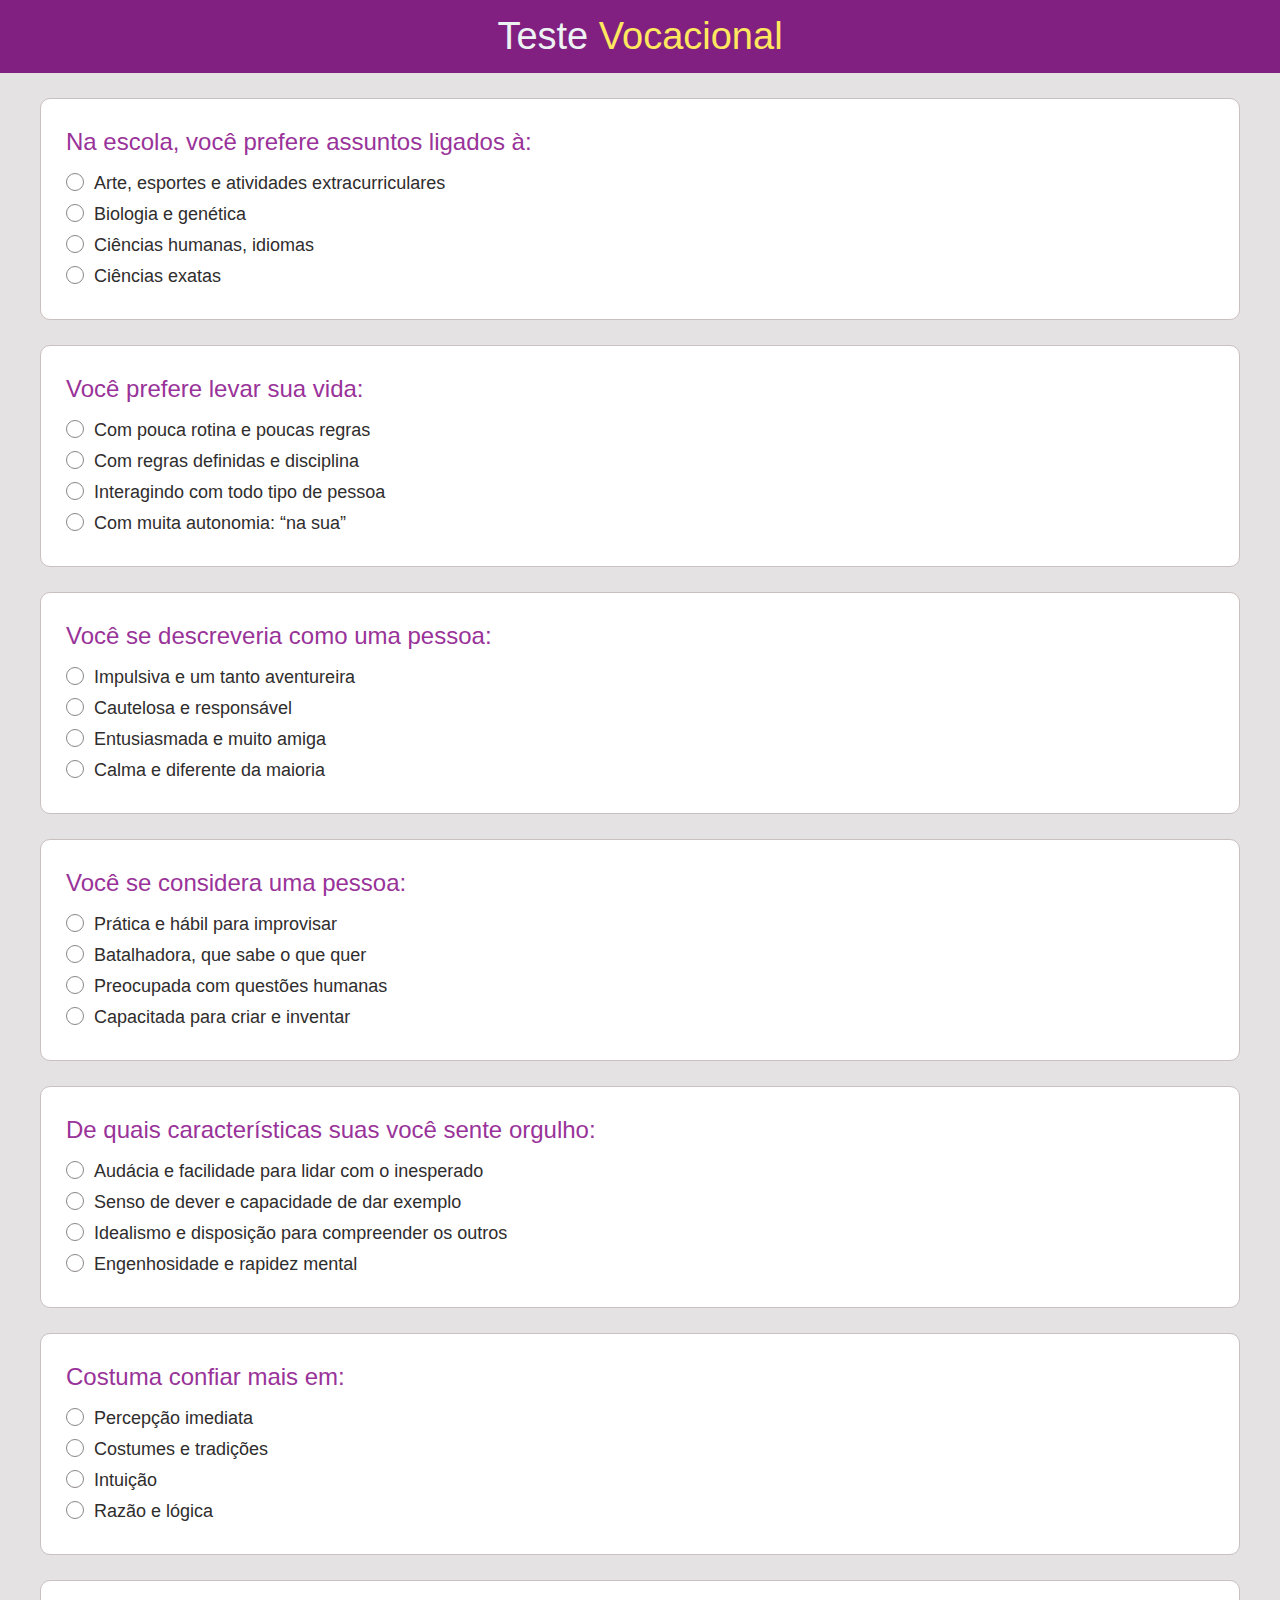
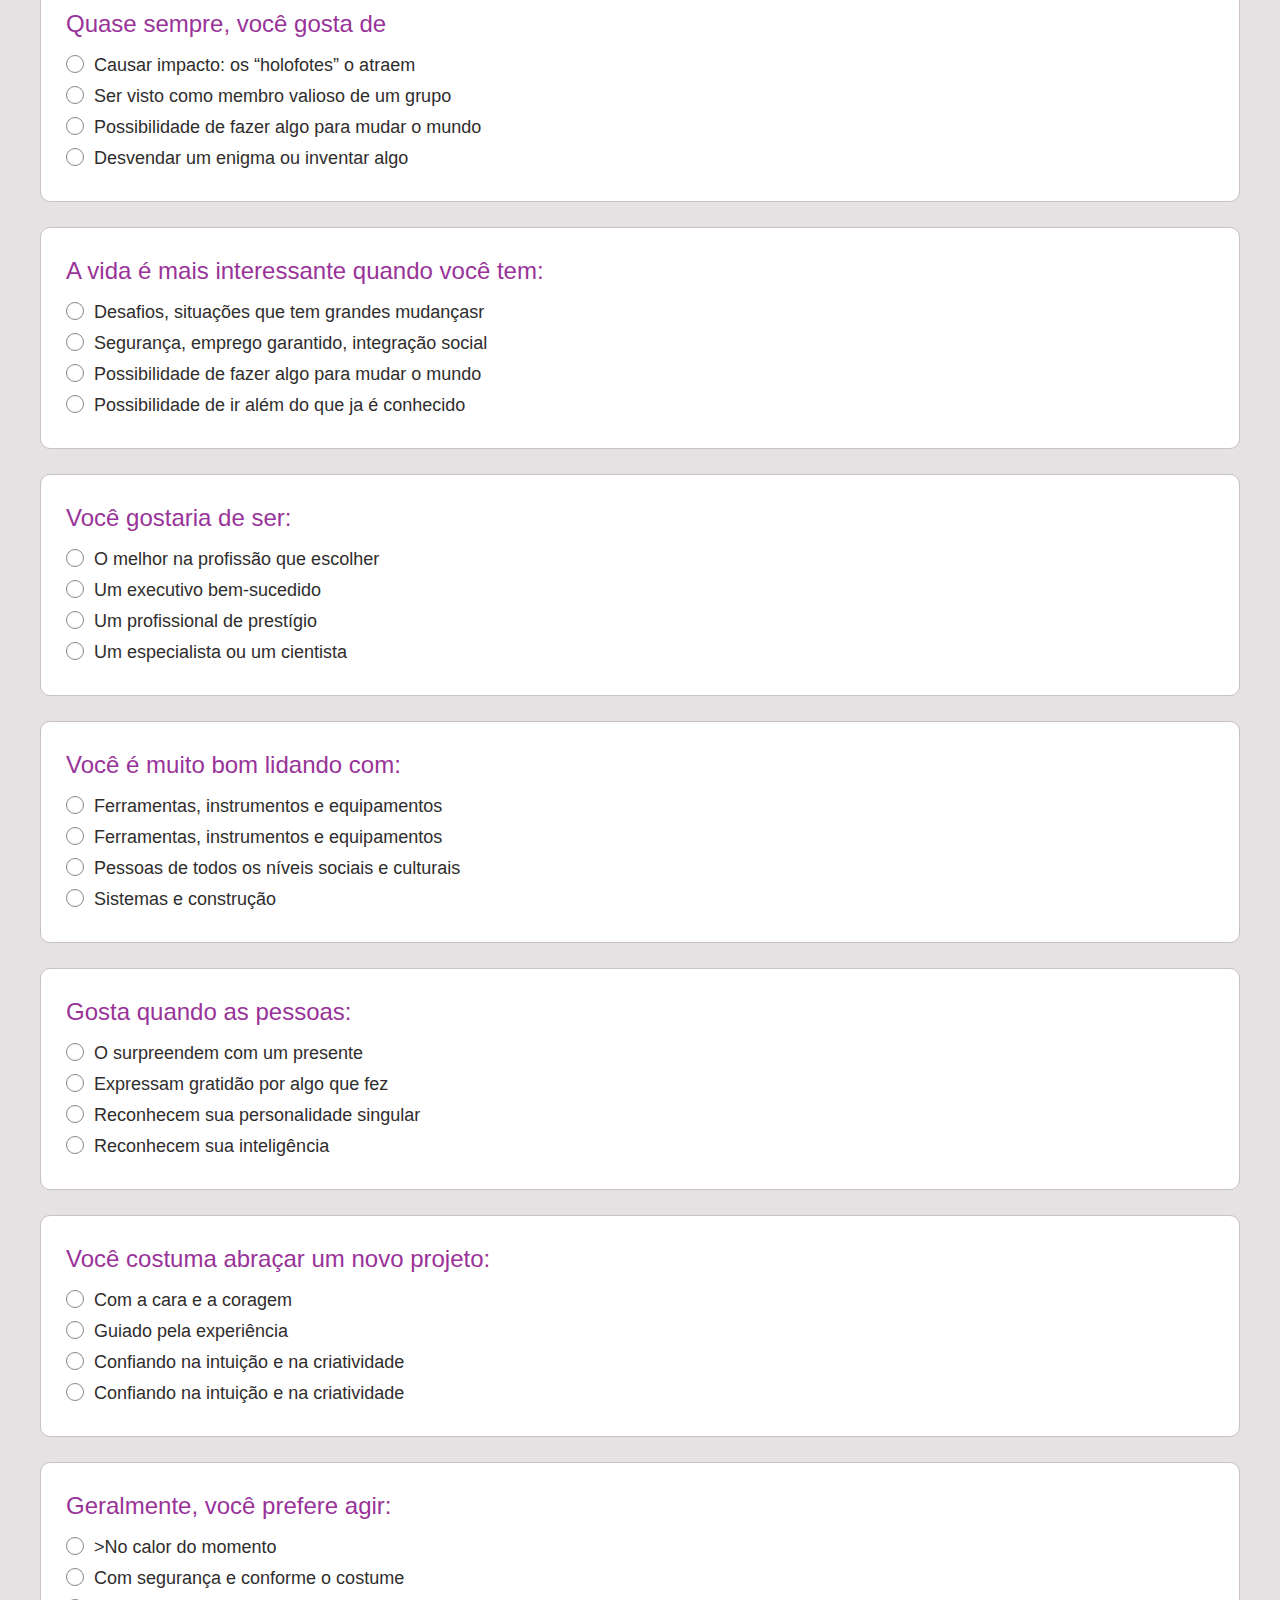
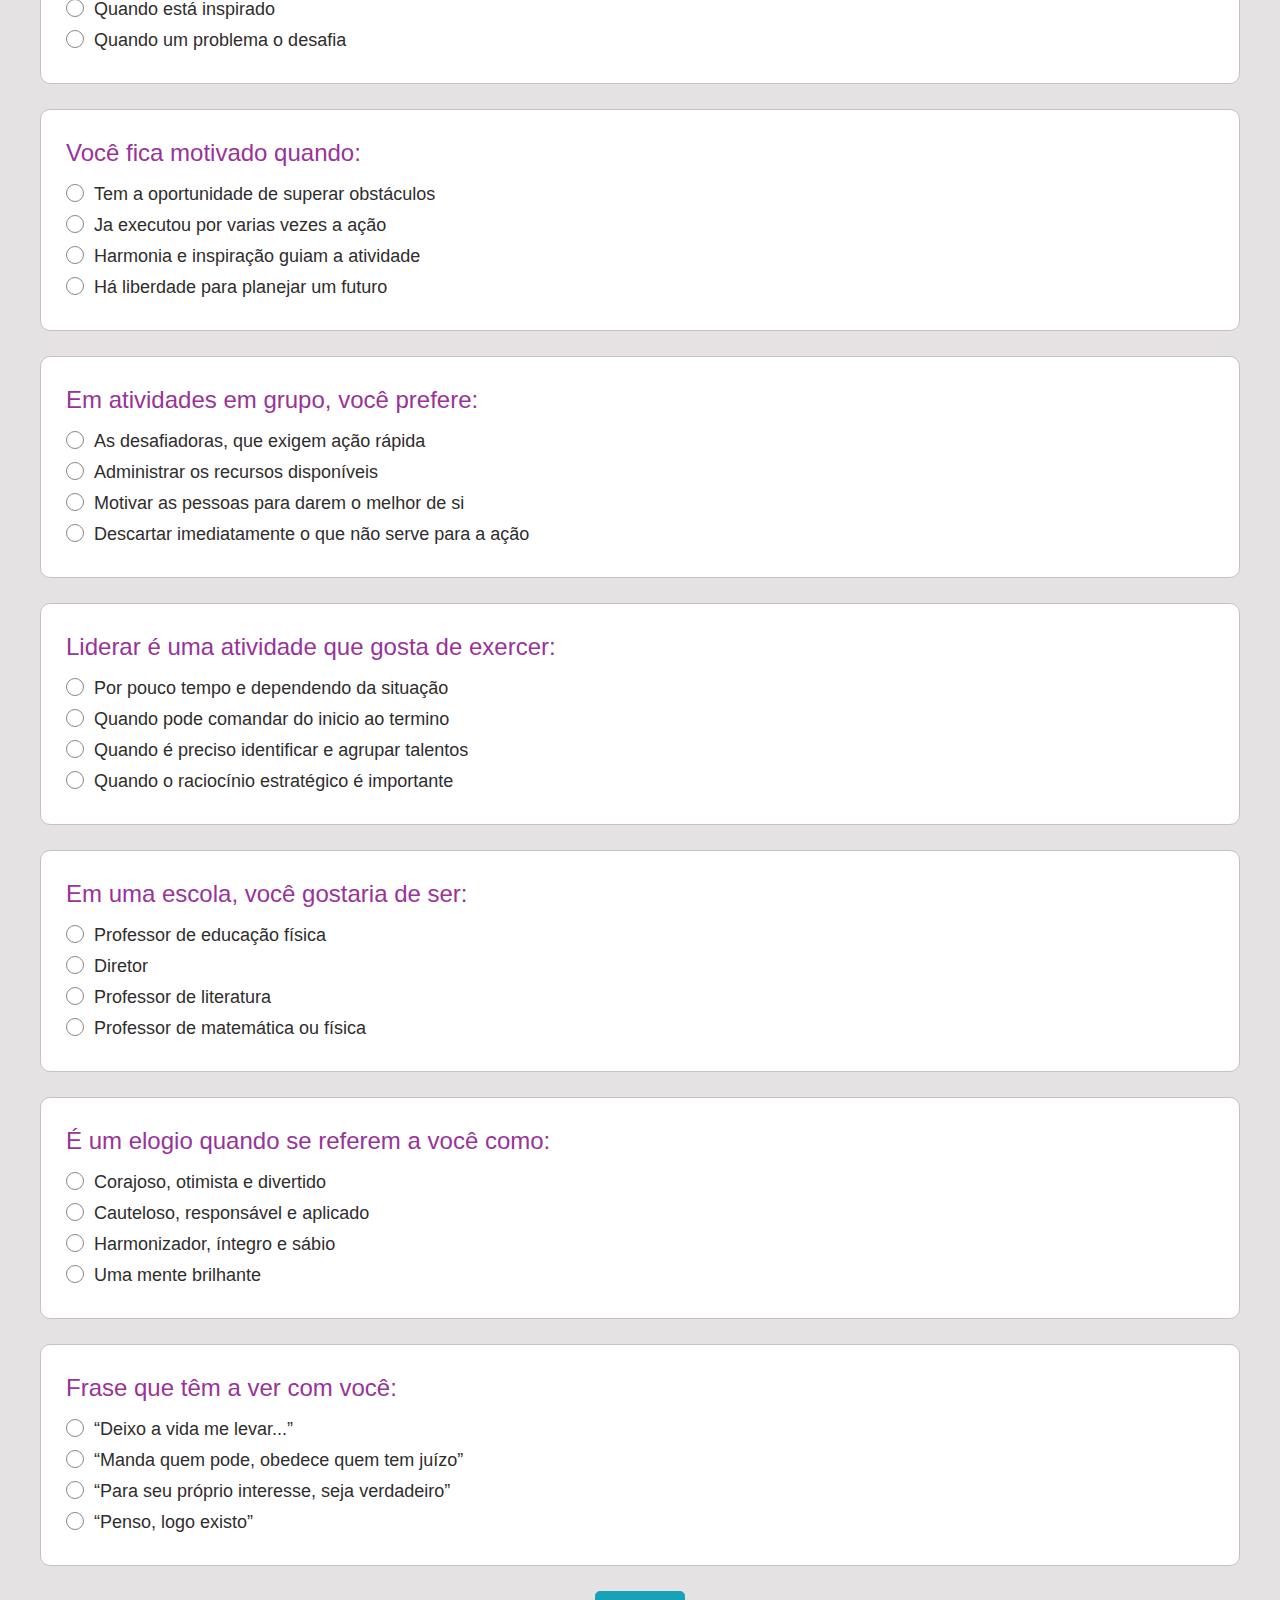
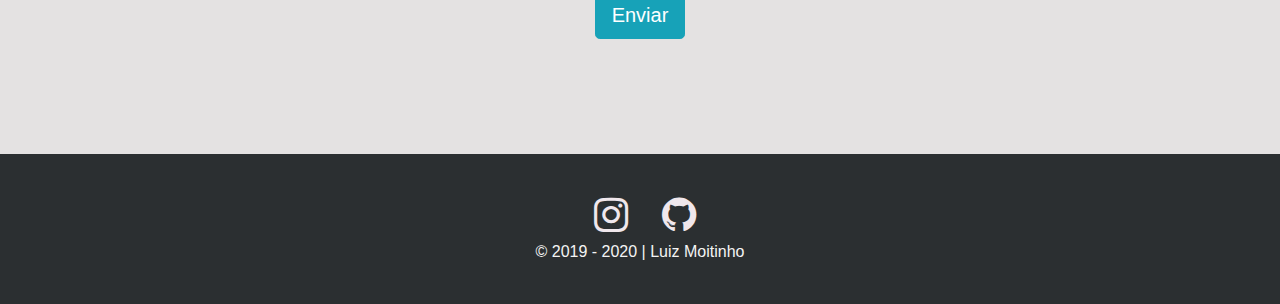
<file: index.html>
<!DOCTYPE html>

<html>

<head>
    <meta charset="utf-8">
    <title>Teste Vocacional</title>
    <meta name="viewport" content="width=device-width, initial-scale=1.0">

    <link rel="stylesheet" type="text/css" href="assets/css/estilo.css">
    <link rel="stylesheet" type="text/css" href="assets/bootstrap/css/bootstrap.min.css">
    <!-- Font Awesome -->
    <link rel="stylesheet" href="https://cdnjs.cloudflare.com/ajax/libs/font-awesome/4.7.0/css/font-awesome.min.css">
</head>

<body class="clear cor-fundo" id="corpo">
    <header id="barra-navegacao" class="navbar navbar-expand-lg">
        <span id="titulo">Teste <span class="cor-amarelo">Vocacional</span> </span>

    </header>
    <main class="container-fluid">
        <div class="row">
            <div class="col-md-12">
                <form action="processaRespostas.php" name="respostas" method="POST">
                    <div class="questao">
                        <span class="titulo-pergunta">Na escola, você prefere assuntos ligados à:</span>
                        <div>
                            <input type="radio" name="questao1" value="a" id="q1a">
                            <label for="q1a">Arte, esportes e atividades extracurriculares </label>
                        </div>
                        <div>
                            <input type="radio" name="questao1" value="b" id="q1b">
                            <label for="q1b">Biologia e genética </label>
                        </div>
                        <div>
                            <input type="radio" name="questao1" value="c" id="q1c">
                            <label for="q1c">Ciências humanas, idiomas </label>
                        </div>
                        <div>
                            <input type="radio" name="questao1" value="d" id="q1d">
                            <label for="q1d">Ciências exatas</label>
                        </div>

                    </div>
                    <div class="questao">
                        <span class="titulo-pergunta">Você prefere levar sua vida:</span>
                        <div>
                            <input type=radio name="questao2" value="a" id="q2a">
                            <label for="q2a">Com pouca rotina e poucas regras</label>
                        </div>
                        <div>
                            <input type=radio name="questao2" value="b" id="q2b">
                            <label for="q2b"> Com regras definidas e disciplina</label>
                        </div>
                        <div>
                            <input type="radio" name="questao2" value="c" id="q2c">
                            <label for="q2c">Interagindo com todo tipo de pessoa </label>
                        </div>
                        <div>
                            <input type="radio" name="questao2" value="d" id="q2d">
                            <label for="q2d">Com muita autonomia: “na sua”</label>
                        </div>

                    </div>
                    <div class="questao">
                        <span class="titulo-pergunta">Você se descreveria como uma pessoa:</span>
                        <div>
                            <input class="radio-button" type="radio" name="questao3" value="a" id="q3a">
                            <label for="q3a">Impulsiva e um tanto aventureira </label>
                        </div>
                        <div>
                            <input type="radio" name="questao3" value="b" id="q3b">
                            <label for="q3b">Cautelosa e responsável </label>
                        </div>
                        <div>
                            <input type="radio" name="questao3" value="c" id="q3c">
                            <label for="q3c">Entusiasmada e muito amiga </label>
                        </div>
                        <div>
                            <input type="radio" name="questao3" value="d" id="q3d">
                            <label for="q3d">Calma e diferente da maioria</label>
                        </div>

                    </div>

                    <div class="questao">
                        <span class="titulo-pergunta">Você se considera uma pessoa:</span>
                        <div>
                            <input type="radio" name="questao4" value="a" id="q4a">
                            <label for="q4a">Prática e hábil para improvisar </label>
                        </div>
                        <div>
                            <input type="radio" name="questao4" value="b" id="q4b">
                            <label for="q4b">Batalhadora, que sabe o que quer </label>
                        </div>
                        <div>
                            <input type="radio" name="questao4" value="c" id="q4c">
                            <label for="q4c"> Preocupada com questões humanas </label>
                        </div>
                        <div>
                            <input type="radio" name="questao4" value="d" id="q4d">
                            <label for="q4d">Capacitada para criar e inventar</label>
                        </div>
                    </div>

                    <div class="questao">
                        <span class="titulo-pergunta"> De quais características suas você sente orgulho:</span>
                        <div>
                            <input type="radio" name="questao5" value="a" id="q5a">
                            <label for="q5a">Audácia e facilidade para lidar com o inesperado </label>
                        </div>
                        <div>
                            <input type="radio" name="questao5" value="b" id="q5b">
                            <label for="q5b">Senso de dever e capacidade de dar exemplo </label>
                        </div>
                        <div>
                            <input type="radio" name="questao5" value="c" id="q5c">
                            <label for="q5c">Idealismo e disposição para compreender os outros </label>
                        </div>
                        <div>
                            <input type="radio" name="questao5" value="d" id="q5d">
                            <label for="q5d">Engenhosidade e rapidez mental</label>
                        </div>
                    </div>
                    <div class="questao">
                        <span class="titulo-pergunta">Costuma confiar mais em:</span>
                        <div>
                            <input type="radio" name="questao6" value="a" id="q6a">
                            <label for="q6a"> Percepção imediata </label>
                        </div>
                        <div>
                            <input type="radio" name="questao6" value="b" id="q6b">
                            <label for="q6b">Costumes e tradições </label>
                        </div>
                        <div>
                            <input type="radio" name="questao6" value="c" id="q6c">
                            <label for="q6c"> Intuição </label>
                        </div>
                        <div>
                            <input type="radio" name="questao6" value="d" id="q6d">
                            <label for="q6d">Razão e lógica</label>
                        </div>
                    </div>

                    <div class="questao">
                        <span class="titulo-pergunta">Quase sempre, você gosta de</span>
                        <div>
                            <input type="radio" name="questao7" value="a" id="q7a">
                            <label for="q7a">Causar impacto: os “holofotes” o atraem </label>
                        </div>
                        <div>
                            <input type="radio" name="questao7" value="b" id="q7b">
                            <label for="q7b">Ser visto como membro valioso de um grupo </label>
                        </div>
                        <div>
                            <input type="radio" name="questao7" value="c" id="q7c">
                            <label for="q7c">Possibilidade de fazer algo para mudar o mundo </label>
                        </div>
                        <div>
                            <input type="radio" name="questao7" value="d" id="q7d">
                            <label for="q7d">Desvendar um enigma ou inventar algo</label>
                        </div>
                    </div>
                    <div class="questao">
                        <span class="titulo-pergunta">A vida é mais interessante quando você tem:</span>
                        <div>
                            <input type="radio" name="questao8" value="a" id="q8a">
                            <label for="q8a">Desafios, situações que tem grandes mudançasr </label>
                        </div>
                        <div>
                            <input type="radio" name="questao8" value="b" id="q8b">
                            <label for="q8b">Segurança, emprego garantido, integração social </label>
                        </div>
                        <div>
                            <input type="radio" name="questao8" value="c" id="q8c">
                            <label for="q8c"> Possibilidade de fazer algo para mudar o mundo </label>
                        </div>
                        <div>
                            <input type="radio" name="questao8" value="d" id="q8d">
                            <label for="q8d">Possibilidade de ir além do que ja é conhecido</label>
                        </div>
                    </div>

                    <div class="questao">
                        <span class="titulo-pergunta">Você gostaria de ser:</span>
                        <div>
                            <input type="radio" name="questao9" value="a" id="q9a">
                            <label for="q9a">O melhor na profissão que escolher </label>
                        </div>
                        <div>
                            <input type="radio" name="questao9" value="b" id="q9b">
                            <label for="q9b">Um executivo bem-sucedido </label>
                        </div>
                        <div>
                            <input type="radio" name="questao9" value="c" id="q9c">
                            <label for="q9c">Um profissional de prestígio</label>
                        </div>
                        <div>
                            <input type="radio" name="questao9" value="d" id="q9d">
                            <label for="q9d">Um especialista ou um cientista</label>
                        </div>
                    </div>
                    <div class="questao">
                        <span class="titulo-pergunta">Você é muito bom lidando com:</span>
                        <div>
                            <input type="radio" name="questao10" value="a" id="q10a">
                            <label for="q10a">Ferramentas, instrumentos e equipamentos </label>
                        </div>
                        <div>
                            <input type="radio" name="questao10" value="b" id="q10b">
                            <label for="q10b">Ferramentas, instrumentos e equipamentos </label>
                        </div>
                        <div>
                            <input type="radio" name="questao10" value="c" id="q10c">
                            <label for="q10c">Pessoas de todos os níveis sociais e culturais</label>
                        </div>
                        <div>
                            <input type="radio" name="questao10" value="d" id="q10d">
                            <label for="q10d">Sistemas e construção</label>
                        </div>
                    </div>
                    <div class="questao">
                        <span class="titulo-pergunta">Gosta quando as pessoas:</span>
                        <div>
                            <input type="radio" name="questao12" value="a" id="q12a">
                            <label for="q12a">O surpreendem com um presente </label>
                        </div>
                        <div>
                            <input type="radio" name="questao12" value="b" id="q12b">
                            <label for="q12b">Expressam gratidão por algo que fez </label>
                        </div>
                        <div>
                            <input type="radio" name="questao12" value="c" id="q12c">
                            <label for="q12c">Reconhecem sua personalidade singular</label>
                        </div>
                        <div>
                            <input type="radio" name="questao12" value="d" id="q12d">
                            <label for="q12d">Reconhecem sua inteligência</label>
                        </div>
                    </div>
                    <div class="questao">
                        <span class="titulo-pergunta">Você costuma abraçar um novo projeto:</span>
                        <div>
                            <input type="radio" name="questao13" value="a" id="q13a">
                            <label for="q13a">Com a cara e a coragem</label>
                        </div>
                        <div>
                            <input type="radio" name="questao13" value="b" id="q13b">
                            <label for="q13b">Guiado pela experiência </label>
                        </div>
                        <div>
                            <input type="radio" name="questao13" value="c" id="q13c">
                            <label for="q13c">Confiando na intuição e na criatividade</label>
                        </div>
                        <div>
                            <input type="radio" name="questao13" value="d" id="q13d">
                            <label for="q13d">Confiando na intuição e na criatividade</label>
                        </div>
                    </div>

                    <div class="questao">
                        <span class="titulo-pergunta">Geralmente, você prefere agir:</span>
                        <div>
                            <input type="radio" name="questao14" value="a" id="q14a">
                            <label for="q14a">>No calor do momento</label>
                        </div>
                        <div>
                            <input type="radio" name="questao14" value="b" id="q14b">
                            <label for="q14b">Com segurança e conforme o costume</label>
                        </div>
                        <div>
                            <input type="radio" name="questao14" value="c" id="q14c">
                            <label for="q14c">Quando está inspirado</label>
                        </div>
                        <div>
                            <input type="radio" name="questao14" value="d" id="q14d">
                            <label for="q14d">Quando um problema o desafia</label>
                        </div>
                    </div>
                    <div class="questao">
                        <span class="titulo-pergunta">Você fica motivado quando:</span>
                        <div>
                            <input type="radio" name="questao15" value="a" id="q15a">
                            <label for="q15a">Tem a oportunidade de superar obstáculos</label>
                        </div>
                        <div>
                            <input type="radio" name="questao15" value="b" id="q15b">
                            <label for="q15b">Ja executou por varias vezes a ação</label>
                        </div>
                        <div>
                            <input type="radio" name="questao15" value="c" id="q15c">
                            <label for="q15c">Harmonia e inspiração guiam a atividade</label>
                        </div>
                        <div>
                            <input type="radio" name="questao15" value="d" id="q15d">
                            <label for="q15d">Há liberdade para planejar um futuro</label>
                        </div>
                    </div>
                    <div class="questao">
                        <span class="titulo-pergunta">Em atividades em grupo, você prefere:</span>
                        <div>
                            <input type="radio" name="questao16" value="a" id="q16a">
                            <label for="q16a">As desafiadoras, que exigem ação rápida</label>
                        </div>
                        <div>
                            <input type="radio" name="questao16" value="b" id="q16b">
                            <label for="q16b">Administrar os recursos disponíveis</label>
                        </div>
                        <div>
                            <input type="radio" name="questao16" value="c" id="q16c">
                            <label for="q16c">Motivar as pessoas para darem o melhor de si</label>
                        </div>
                        <div>
                            <input type="radio" name="questao16" value="d" id="q16d">
                            <label for="q16d"> Descartar imediatamente o que não serve para a ação</label>
                        </div>
                    </div>
                    <div class="questao">
                        <span class="titulo-pergunta">Liderar é uma atividade que gosta de exercer:</span>
                        <div>
                            <input type="radio" name="questao17" value="a" id="q17a">
                            <label for="q17a">Por pouco tempo e dependendo da situação</label>
                        </div>
                        <div>
                            <input type="radio" name="questao17" value="b" id="q17b">
                            <label for="q17b">Quando pode comandar do inicio ao termino</label>
                        </div>
                        <div>
                            <input type="radio" name="questao17" value="c" id="q17c">
                            <label for="q17c">Quando é preciso identificar e agrupar talentos</label>
                        </div>
                        <div>
                            <input type="radio" name="questao17" value="d" id="q17d">
                            <label for="q17d">Quando o raciocínio estratégico é importante</label>
                        </div>
                    </div>
                    <div class="questao">
                        <span class="titulo-pergunta">Em uma escola, você gostaria de ser:</span>
                        <div>
                            <input type="radio" name="questao18" value="a" id="q18a">
                            <label for="q18a">Professor de educação física</label>
                        </div>
                        <div>
                            <input type="radio" name="questao18" value="b" id="q18b">
                            <label for="q18b">Diretor</label>
                        </div>
                        <div>
                            <input type="radio" name="questao18" value="c" id="q18c">
                            <label for="q18c">Professor de literatura</label>
                        </div>
                        <div>
                            <input type="radio" name="questao18" value="d" id="q18d">
                            <label for="q18d">Professor de matemática ou física</label>
                        </div>
                    </div>
                    <div class="questao">
                        <span class="titulo-pergunta">É um elogio quando se referem a você como:</span>
                        <div>
                            <input type="radio" name="questao19" value="a" id="q19a">
                            <label for="q19a">Corajoso, otimista e divertido</label>
                        </div>
                        <div>
                            <input type="radio" name="questao19" value="b" id="q19b">
                            <label for="q19b">Cauteloso, responsável e aplicado</label>
                        </div>
                        <div>
                            <input type="radio" name="questao19" value="c" id="q19c">
                            <label for="q19c">Harmonizador, íntegro e sábio</label>
                        </div>
                        <div>
                            <input type="radio" name="questao19" value="d" id="q19d">
                            <label for="q19d">Uma mente brilhante</label>
                        </div>
                    </div>

                    <div class="questao">
                        <span class="titulo-pergunta">Frase que têm a ver com você:</span>
                        <div>
                            <input type="radio" name="questao21" value="a" id="q21a">
                            <label for="q21a">“Deixo a vida me levar...”</label>
                        </div>
                        <div>
                            <input type="radio" name="questao21" value="b" id="q21b">
                            <label for="q21b">“Manda quem pode, obedece quem tem juízo” </label>
                        </div>
                        <div>
                            <input type="radio" name="questao21" value="c" id="q21c">
                            <label for="q21c">“Para seu próprio interesse, seja verdadeiro”</label>
                        </div>
                        <div>
                            <input type="radio" name="questao21" value="d" id="q21d">
                            <label for="q21d">“Penso, logo existo”</label>
                        </div>
                    </div>

                </form>
                <div class="col-md-12 centro">
                    <button class="btn btn-info  btn-lg" id="btnEnviar" type="submit">Enviar</button>
                </div>
            </div>
        </div>
    </main>
    <div class="container-fluid">
        <div class="row">
            <div class="col-md-12" id="perfil-profissional">
            </div>
        </div>
    </div>

    <footer class="container-fluid">
        <div class="row">
            <div class="col-md-12" id="rodape">
                <ul class="social">
                    <li>
                        <a target="_new" href="https://www.instagram.com/luizmoitinho/">
                            <i class="fa fa-instagram "></i>
                        </a>
                    </li>
                    <li>
                        <a target="_new" href="https://github.com/luizmoitinho/">
                            <i class="fa fa-github "></i>
                        </a>
                    </li>
                </ul>
                <h6>&copy; 2019 - 2020 | Luiz Moitinho</h6>
            </div>
        </div>
    </footer>

    <script src="assets/js/jquery.min.js"></script>
    <script src="assets/js/lib.js"></script>
</body>

</html>
</file>
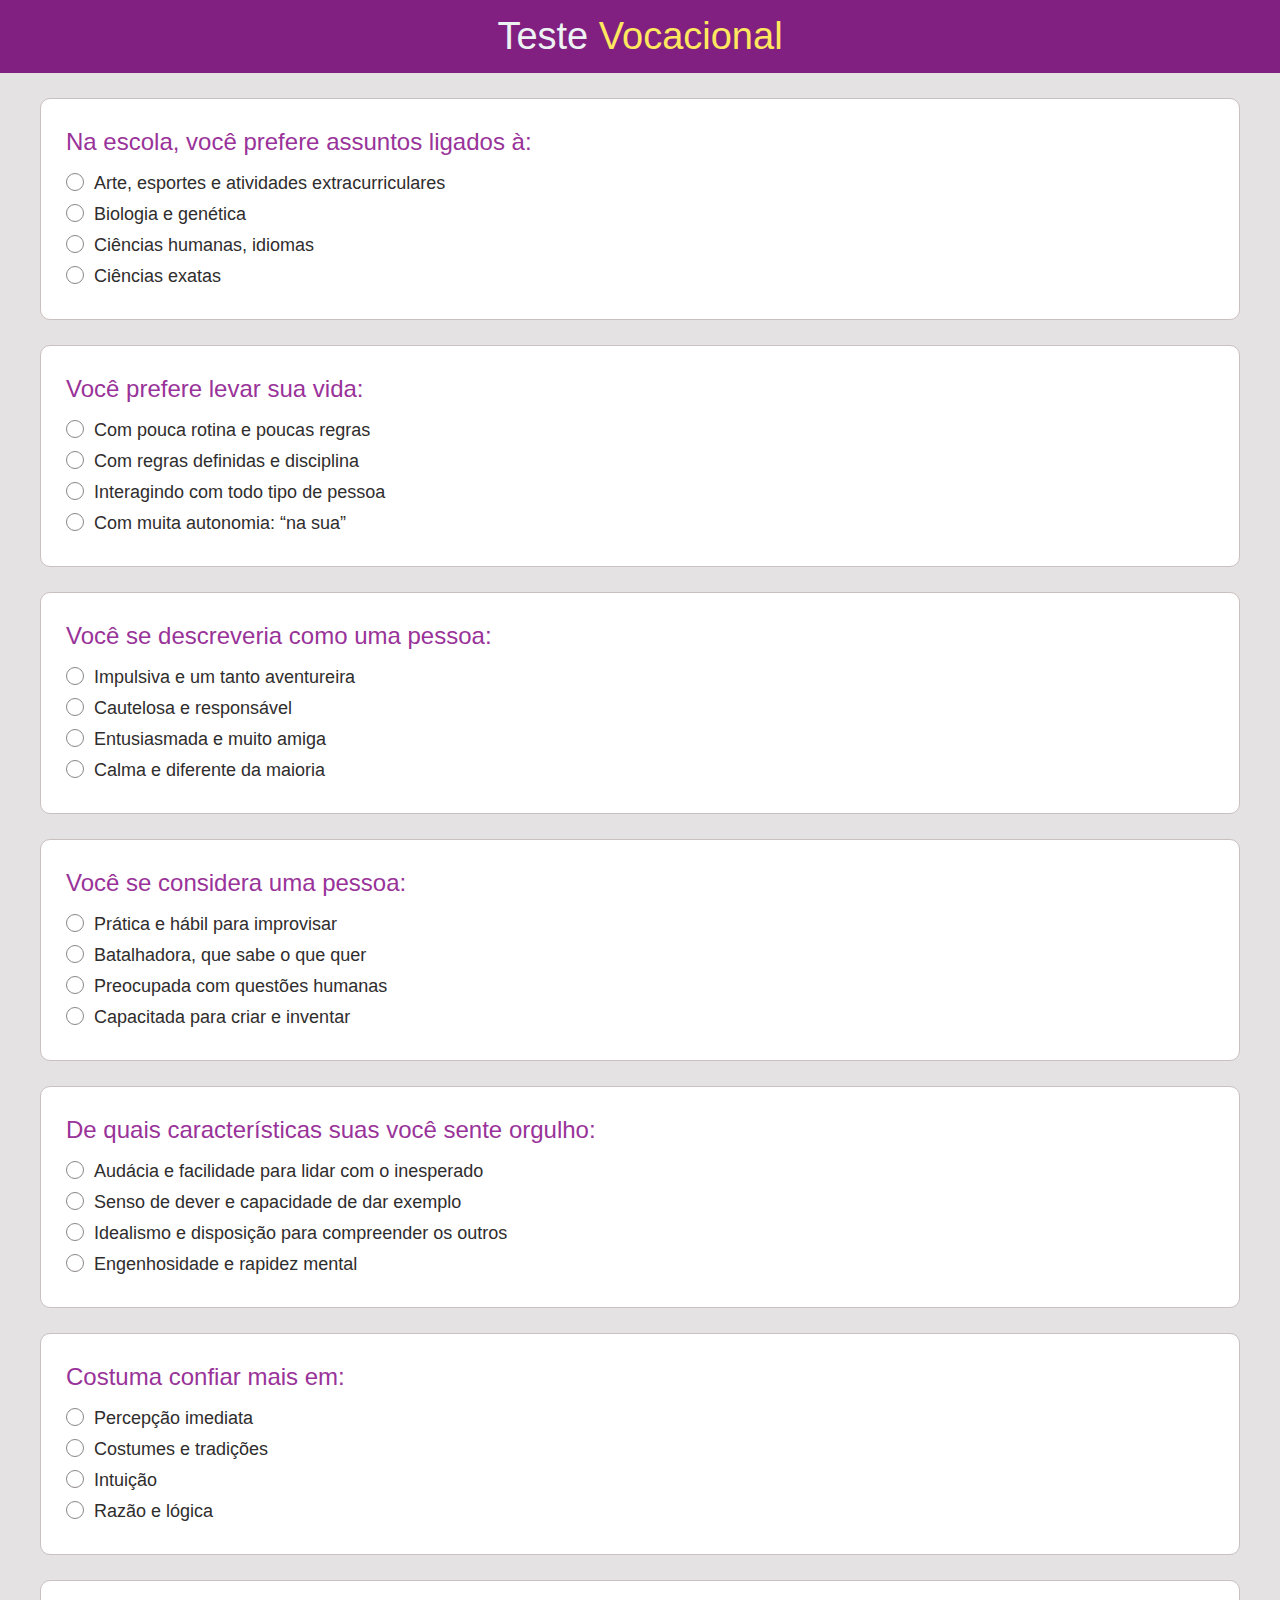
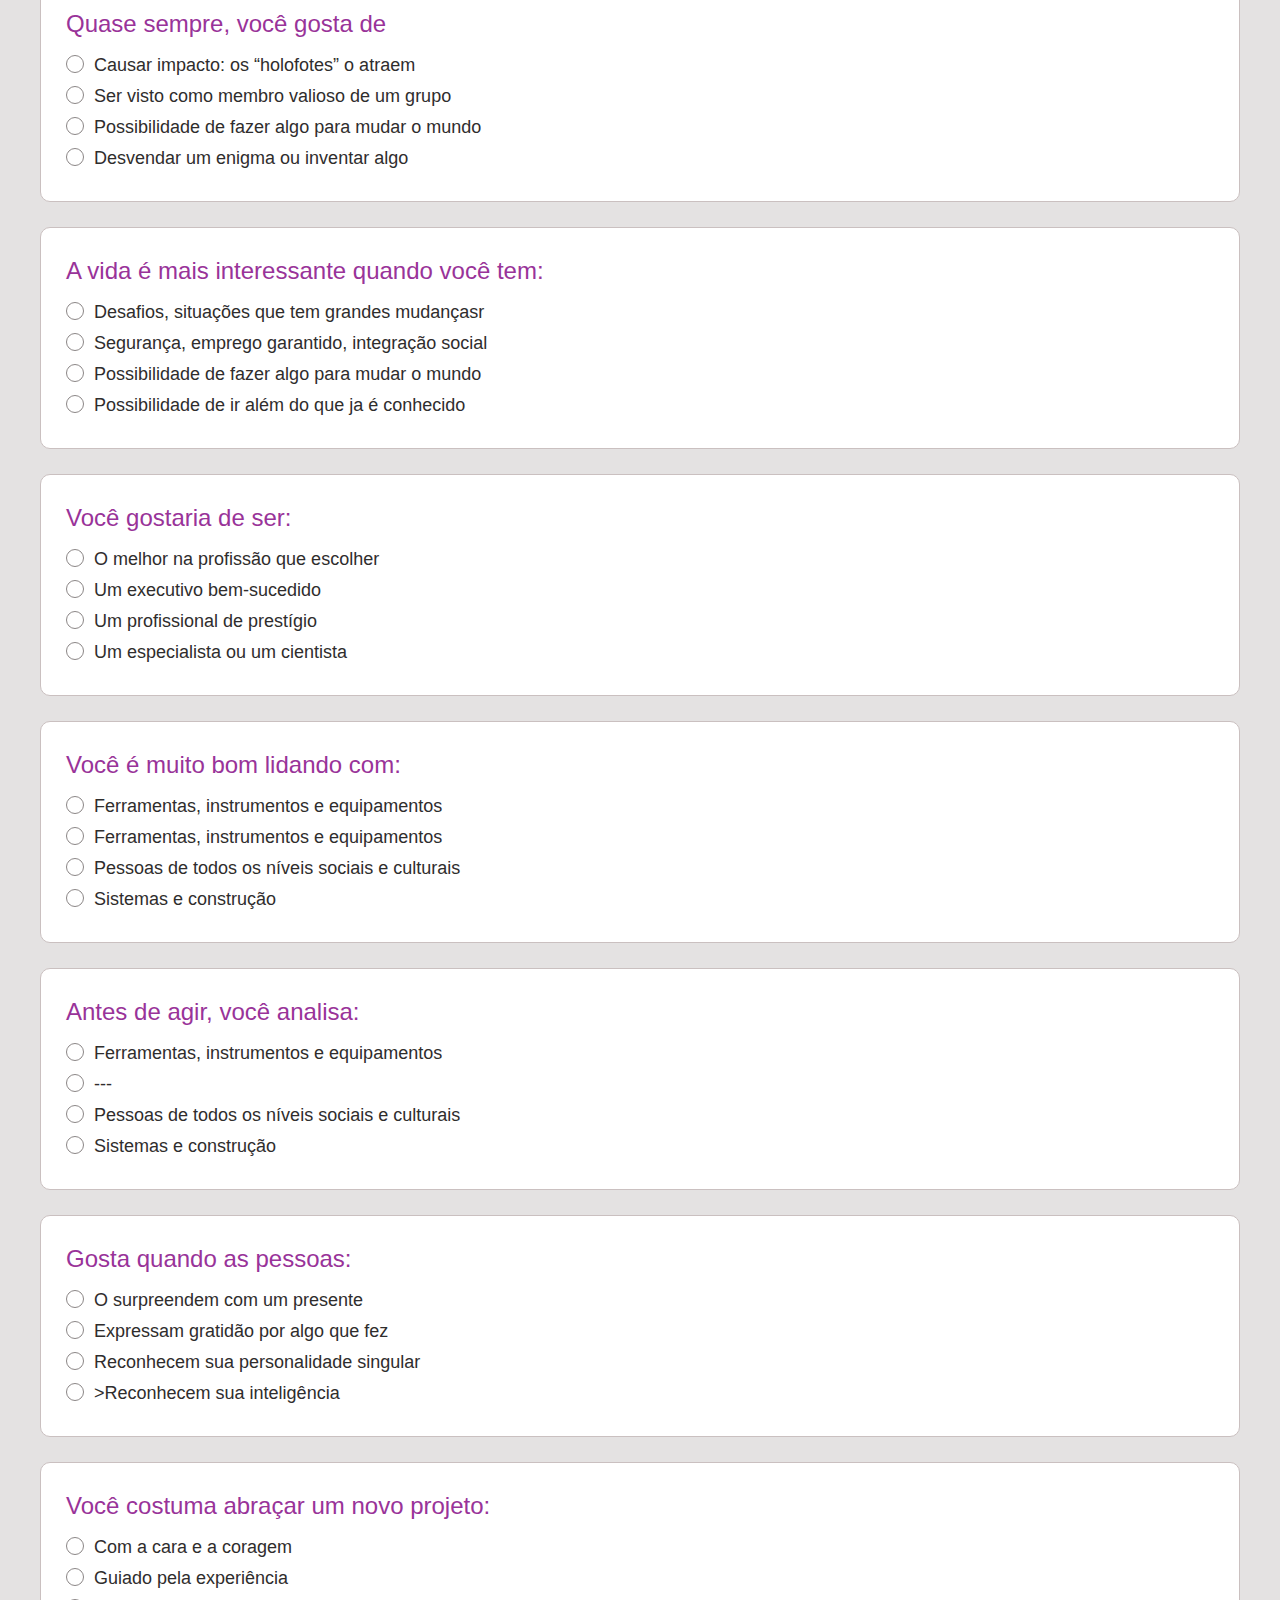
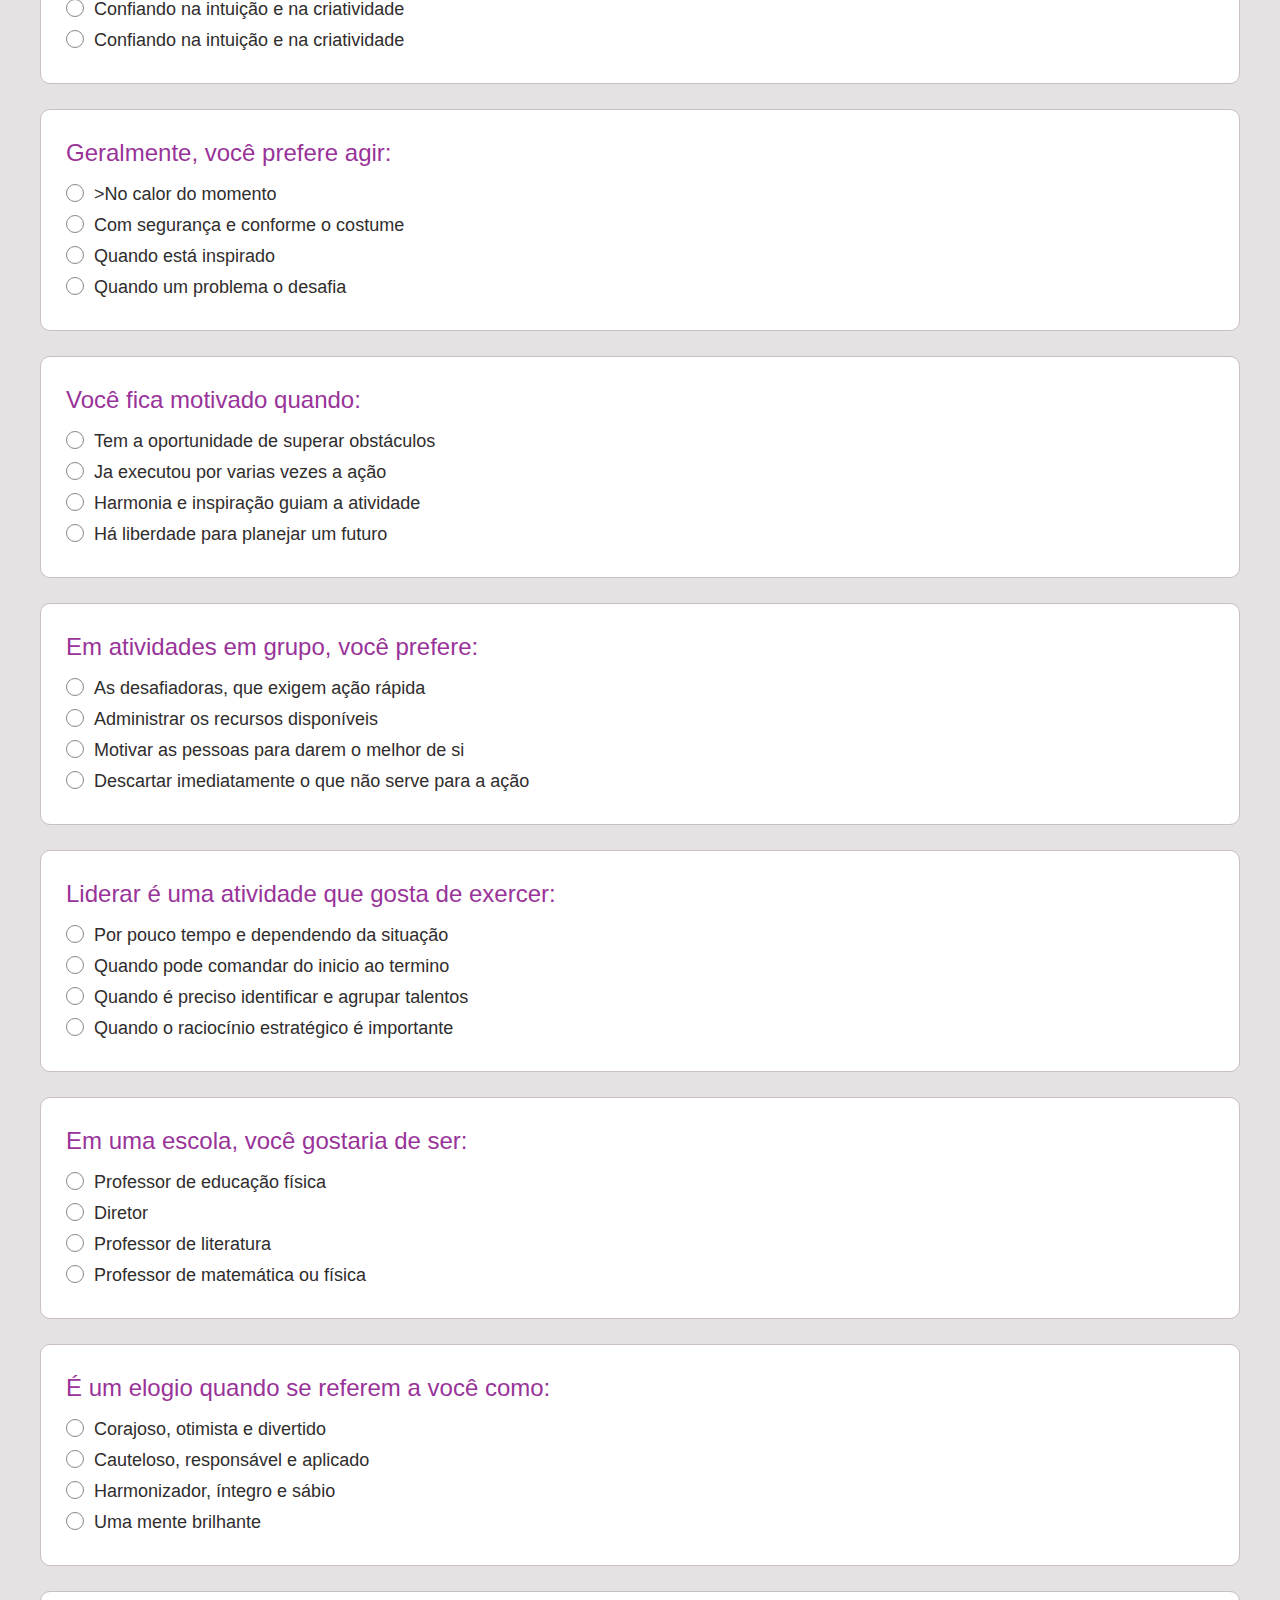
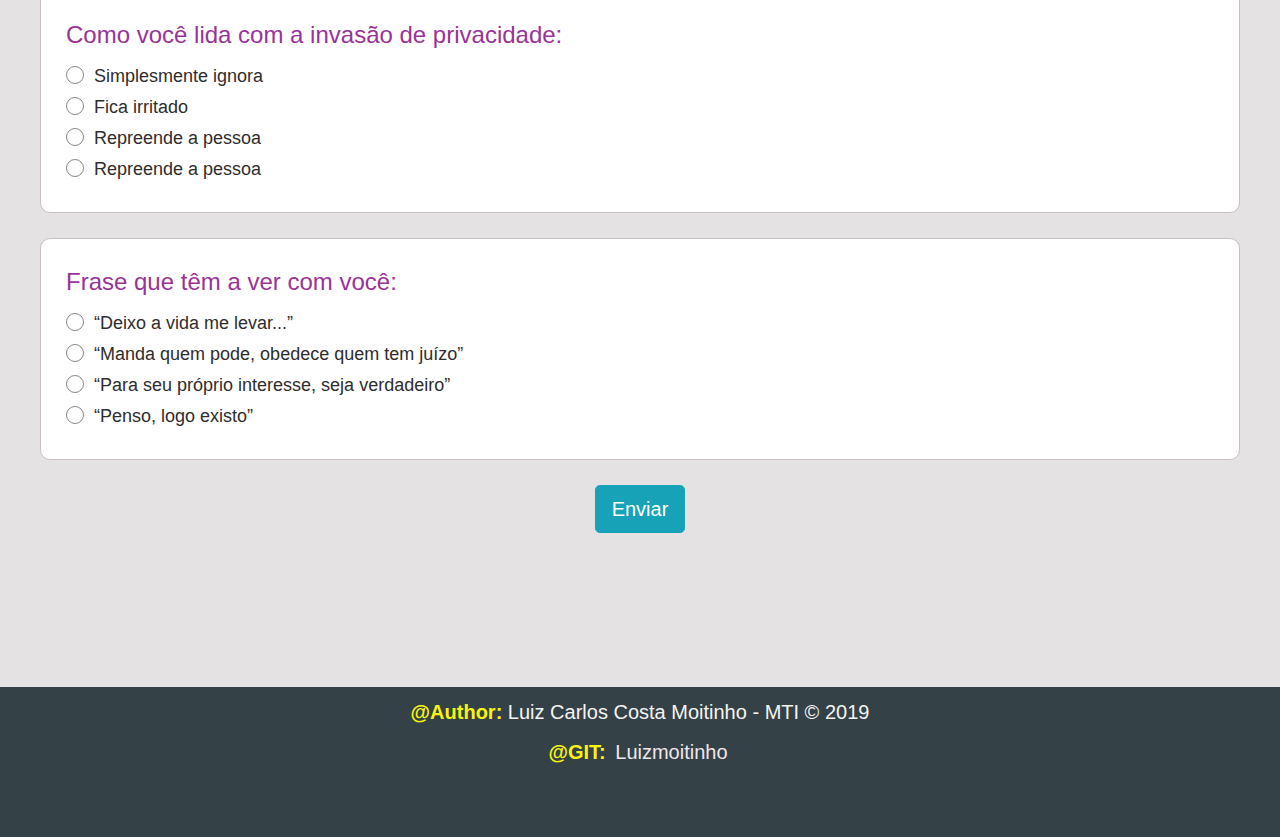
<file: assets/js/Teste Vocacional.html>
<!DOCTYPE html>
<!-- saved from url=(0036)http://localhost/Teste%20Vocacional/ -->
<html><head><meta http-equiv="Content-Type" content="text/html; charset=UTF-8">
    
    <title>Teste Vocacional</title>
    <link rel="stylesheet" type="text/css" href="./Teste Vocacional_files/estilo.css">
    <link rel="stylesheet" type="text/css" href="./Teste Vocacional_files/bootstrap.min.css">

</head>

<body class="clear cor-fundo" id="corpo">
    <header id="barra-navegacao" class="navbar navbar-expand-lg">
        <span id="titulo">Teste <span class="cor-amarelo">Vocacional</span> </span>
        
    </header>
    <main class="container-fluid">
        <div class="row">
            <div class="col-md-12">
                <form action="http://localhost/Teste%20Vocacional/processaRespostas.php" name="respostas" method="POST">
                    <div class="questao">
                        <span class="titulo-pergunta">Na escola, você prefere assuntos ligados à:</span>
                        <div>
                            <input type="radio" name="questao1" value="a" id="q1a">
                            <label for="q1a">Arte, esportes e atividades extracurriculares </label>
                        </div>
                        <div>
                            <input type="radio" name="questao1" value="b" id="q1b">
                            <label for="q1b">Biologia e genética </label>
                        </div>
                        <div>
                            <input type="radio" name="questao1" value="c" id="q1c">
                            <label for="q1c">Ciências humanas, idiomas </label>
                        </div>
                        <div>
                            <input type="radio" name="questao1" value="d" id="q1d">
                            <label for="q1d">Ciências exatas</label>
                        </div>

                    </div>
                    <div class="questao">
                        <span class="titulo-pergunta">Você prefere levar sua vida:</span>
                        <div>
                            <input type="radio" name="questao2" value="a" id="q2a">
                            <label for="q2a">Com pouca rotina e poucas regras</label>
                        </div>
                        <div>
                            <input type="radio" name="questao2" value="b" id="q2b">
                            <label for="q2b"> Com regras definidas e disciplina</label>
                        </div>
                        <div>
                            <input type="radio" name="questao2" value="c" id="q2c">
                            <label for="q2c">Interagindo com todo tipo de pessoa </label>
                        </div>
                        <div>
                            <input type="radio" name="questao2" value="d" id="q2d">
                            <label for="q2d">Com muita autonomia: “na sua”</label>
                        </div>

                    </div>
                    <div class="questao">
                        <span class="titulo-pergunta">Você se descreveria como uma pessoa:</span>
                        <div>
                            <input class="radio-button" type="radio" name="questao3" value="a" id="q3a">
                            <label for="q3a">Impulsiva e um tanto aventureira  </label>
                        </div>
                        <div>
                            <input type="radio" name="questao3" value="b" id="q3b">
                            <label for="q3b">Cautelosa e responsável </label>
                        </div>
                        <div>
                            <input type="radio" name="questao3" value="c" id="q3c">
                            <label for="q3c">Entusiasmada e muito amiga </label>
                        </div>
                        <div>
                            <input type="radio" name="questao3" value="d" id="q3d">
                            <label for="q3d">Calma e diferente da maioria</label>
                        </div>

                    </div>
                    
                    <div class="questao">
                        <span class="titulo-pergunta">Você se considera uma pessoa:</span>
                        <div>
                            <input type="radio" name="questao4" value="a" id="q4a">
                            <label for="q4a">Prática e hábil para improvisar </label>
                        </div>
                        <div>
                            <input type="radio" name="questao4" value="b" id="q4b">
                            <label for="q4b">Batalhadora, que sabe o que quer </label>
                        </div>
                        <div>
                            <input type="radio" name="questao4" value="c" id="q4c">
                            <label for="q4c"> Preocupada com questões humanas </label>
                        </div>
                        <div>
                            <input type="radio" name="questao4" value="d" id="q4d">
                            <label for="q4d">Capacitada para criar e inventar</label>
                        </div>
                    </div>

                    <div class="questao">
                        <span class="titulo-pergunta"> De quais características suas você sente orgulho:</span>
                        <div>
                            <input type="radio" name="questao5" value="a" id="q5a">
                            <label for="q5a">Audácia e facilidade para lidar com o inesperado </label>
                        </div>
                        <div>
                            <input type="radio" name="questao5" value="b" id="q5b">
                            <label for="q5b">Senso de dever e capacidade de dar exemplo </label>
                        </div>
                        <div>
                            <input type="radio" name="questao5" value="c" id="q5c">
                            <label for="q5c">Idealismo e disposição para compreender os outros </label>
                        </div>
                        <div>
                            <input type="radio" name="questao5" value="d" id="q5d">
                            <label for="q5d">Engenhosidade e rapidez mental</label>
                        </div>
                    </div>  
                    <div class="questao">
                        <span class="titulo-pergunta">Costuma confiar mais em:</span>
                        <div>
                            <input type="radio" name="questao6" value="a" id="q6a">
                            <label for="q6a"> Percepção imediata </label>
                        </div>
                        <div>
                            <input type="radio" name="questao6" value="b" id="q6b">
                            <label for="q6b">Costumes e tradições </label>
                        </div>
                        <div>
                            <input type="radio" name="questao6" value="c" id="q6c">
                            <label for="q6c"> Intuição </label>
                        </div>
                        <div>
                            <input type="radio" name="questao6" value="d" id="q6d">
                            <label for="q6d">Razão e lógica</label>
                        </div>
                    </div>

                    <div class="questao">
                        <span class="titulo-pergunta">Quase sempre, você gosta de</span>
                        <div>
                            <input type="radio" name="questao7" value="a" id="q7a">
                            <label for="q7a">Causar impacto: os “holofotes” o atraem  </label>
                        </div>
                        <div>
                            <input type="radio" name="questao7" value="b" id="q7b">
                            <label for="q7b">Ser visto como membro valioso de um grupo </label>
                        </div>
                        <div>
                            <input type="radio" name="questao7" value="c" id="q7c">
                            <label for="q7c">Possibilidade de fazer algo para mudar o mundo </label>
                        </div>
                        <div>
                            <input type="radio" name="questao7" value="d" id="q7d">
                            <label for="q7d">Desvendar um enigma ou inventar algo</label>
                        </div>
                    </div>
                    <div class="questao">
                        <span class="titulo-pergunta">A vida é mais interessante quando você tem:</span>
                        <div>
                            <input type="radio" name="questao8" value="a" id="q8a">
                            <label for="q8a">Desafios, situações que tem grandes mudançasr </label>
                        </div>
                        <div>
                            <input type="radio" name="questao8" value="b" id="q8b">
                            <label for="q8b">Segurança, emprego garantido, integração social </label>
                        </div>
                        <div>
                            <input type="radio" name="questao8" value="c" id="q8c">
                            <label for="q8c"> Possibilidade de fazer algo para mudar o mundo </label>
                        </div>
                        <div>
                            <input type="radio" name="questao8" value="d" id="q8d">
                            <label for="q8d">Possibilidade de ir além do que ja é conhecido</label>
                        </div>
                    </div>

                    <div class="questao">
                        <span class="titulo-pergunta">Você gostaria de ser:</span>
                        <div>
                            <input type="radio" name="questao9" value="a" id="q9a">
                            <label for="q9a">O melhor na profissão que escolher </label>
                        </div>
                        <div>
                            <input type="radio" name="questao9" value="b" id="q9b">
                            <label for="q9b">Um executivo bem-sucedido </label>
                        </div>
                        <div>
                            <input type="radio" name="questao9" value="c" id="q9c">
                            <label for="q9c">Um profissional de prestígio</label>
                        </div>
                        <div>
                            <input type="radio" name="questao9" value="d" id="q9d">
                            <label for="q9d">Um especialista ou um cientista</label>
                        </div>
                    </div>
                    <div class="questao">
                        <span class="titulo-pergunta">Você é muito bom lidando com:</span>
                        <div>
                            <input type="radio" name="questao10" value="a" id="q10a">
                            <label for="q10a">Ferramentas, instrumentos e equipamentos </label>
                        </div>
                        <div>
                            <input type="radio" name="questao10" value="b" id="q10b">
                            <label for="q10b">Ferramentas, instrumentos e equipamentos </label>
                        </div>
                        <div>
                            <input type="radio" name="questao10" value="c" id="q10c">
                            <label for="q10c">Pessoas de todos os níveis sociais e culturais</label>
                        </div>
                        <div>
                            <input type="radio" name="questao10" value="d" id="q10d">
                            <label for="q10d">Sistemas e construção</label>
                        </div>
                    </div>

                    
                    <div class="questao">
                        <span class="titulo-pergunta">Antes de agir, você analisa:</span>
                        <div>
                            <input type="radio" name="questao11" value="a" id="q11a">
                            <label for="q11a">Ferramentas, instrumentos e equipamentos  </label>
                        </div>
                        <div>
                            <input type="radio" name="questao11" value="b" id="q11b">
                            <label for="q11b"> ---  </label>
                        </div>
                        <div>
                            <input type="radio" name="questao11" value="c" id="q11c">
                            <label for="q11c">Pessoas de todos os níveis sociais e culturais</label>
                        </div>
                        <div>
                            <input type="radio" name="questao11" value="d" id="q11d">
                            <label for="q11d">Sistemas e construção</label>
                        </div>
                    </div>
                    <div class="questao">
                        <span class="titulo-pergunta">Gosta quando as pessoas:</span>
                        <div>
                            <input type="radio" name="questao12" value="a" id="q12a">
                            <label for="q12a">O surpreendem com um presente </label>
                        </div>
                        <div>
                            <input type="radio" name="questao12" value="b" id="q12b">
                            <label for="q12b">Expressam gratidão por algo que fez </label>
                        </div>
                        <div>
                            <input type="radio" name="questao12" value="c" id="q12c">
                            <label for="q12c">Reconhecem sua personalidade singular</label>
                        </div>
                        <div>
                            <input type="radio" name="questao12" value="d" id="q12d">
                            <label for="q12d">&gt;Reconhecem sua inteligência</label>
                        </div>
                    </div>
                    <div class="questao">
                        <span class="titulo-pergunta">Você costuma abraçar um novo projeto:</span>
                        <div>
                            <input type="radio" name="questao13" value="a" id="q13a">
                            <label for="q13a">Com a cara e a coragem</label>
                        </div>
                        <div>
                            <input type="radio" name="questao13" value="b" id="q13b">
                            <label for="q13b">Guiado pela experiência </label>
                        </div>
                        <div>
                            <input type="radio" name="questao13" value="c" id="q13c">
                            <label for="q13c">Confiando na intuição e na criatividade</label>
                        </div>
                        <div>
                            <input type="radio" name="questao13" value="d" id="q13d">
                            <label for="q13d">Confiando na intuição e na criatividade</label>
                        </div>
                    </div>

                    <div class="questao">
                        <span class="titulo-pergunta">Geralmente, você prefere agir:</span>
                        <div>
                            <input type="radio" name="questao14" value="a" id="q14a">
                            <label for="q14a">&gt;No calor do momento</label>
                        </div>
                        <div>
                            <input type="radio" name="questao14" value="b" id="q14b">
                            <label for="q14b">Com segurança e conforme o costume</label>
                        </div>
                        <div>
                            <input type="radio" name="questao14" value="c" id="q14c">
                            <label for="q14c">Quando está inspirado</label>
                        </div>
                        <div>
                            <input type="radio" name="questao14" value="d" id="q14d">
                            <label for="q14d">Quando um problema o desafia</label>
                        </div>
                    </div>
                    <div class="questao">
                        <span class="titulo-pergunta">Você fica motivado quando:</span>
                        <div>
                            <input type="radio" name="questao15" value="a" id="q15a">
                            <label for="q15a">Tem a oportunidade de superar obstáculos</label>
                        </div>
                        <div>
                            <input type="radio" name="questao15" value="b" id="q15b">
                            <label for="q15b">Ja executou por varias vezes a ação</label>
                        </div>
                        <div>
                            <input type="radio" name="questao15" value="c" id="q15c">
                            <label for="q15c">Harmonia e inspiração guiam a atividade</label>
                        </div>
                        <div>
                            <input type="radio" name="questao15" value="d" id="q15d">
                            <label for="q15d">Há liberdade para planejar um futuro</label>
                        </div>
                    </div>
                    <div class="questao">
                        <span class="titulo-pergunta">Em atividades em grupo, você prefere:</span>
                        <div>
                            <input type="radio" name="questao16" value="a" id="q16a">
                            <label for="q16a">As desafiadoras, que exigem ação rápida</label>
                        </div>
                        <div>
                            <input type="radio" name="questao16" value="b" id="q16b">
                            <label for="q16b">Administrar os recursos disponíveis</label>
                        </div>
                        <div>
                            <input type="radio" name="questao16" value="c" id="q16c">
                            <label for="q16c">Motivar as pessoas para darem o melhor de si</label>
                        </div>
                        <div>
                            <input type="radio" name="questao16" value="d" id="q16d">
                            <label for="q16d"> Descartar imediatamente o que não serve para a ação</label>
                        </div>
                    </div>
                    <div class="questao">
                        <span class="titulo-pergunta">Liderar é uma atividade que gosta de exercer:</span>
                        <div>
                            <input type="radio" name="questao17" value="a" id="q17a">
                            <label for="q17a">Por pouco tempo e dependendo da situação</label>
                        </div>
                        <div>
                            <input type="radio" name="questao17" value="b" id="q17b">
                            <label for="q17b">Quando pode comandar do inicio ao termino</label>
                        </div>
                        <div>
                            <input type="radio" name="questao17" value="c" id="q17c">
                            <label for="q17c">Quando é preciso identificar e agrupar talentos</label>
                        </div>
                        <div>
                            <input type="radio" name="questao17" value="d" id="q17d">
                            <label for="q17d">Quando o raciocínio estratégico é importante</label>
                        </div>
                    </div>
                    <div class="questao">
                        <span class="titulo-pergunta">Em uma escola, você gostaria de ser:</span>
                        <div>
                            <input type="radio" name="questao18" value="a" id="q18a">
                            <label for="q18a">Professor de educação física</label>
                        </div>
                        <div>
                            <input type="radio" name="questao18" value="b" id="q18b">
                            <label for="q18b">Diretor</label>
                        </div>
                        <div>
                            <input type="radio" name="questao18" value="c" id="q18c">
                            <label for="q18c">Professor de literatura</label>
                        </div>
                        <div>
                            <input type="radio" name="questao18" value="d" id="q18d">
                            <label for="q18d">Professor de matemática ou física</label>
                        </div>
                    </div>
                    <div class="questao">
                        <span class="titulo-pergunta">É um elogio quando se referem a você como:</span>
                        <div>
                            <input type="radio" name="questao19" value="a" id="q19a">
                            <label for="q19a">Corajoso, otimista e divertido</label>
                        </div>
                        <div>
                            <input type="radio" name="questao19" value="b" id="q19b">
                            <label for="q19b">Cauteloso, responsável e aplicado</label>
                        </div>
                        <div>
                            <input type="radio" name="questao19" value="c" id="q19c">
                            <label for="q19c">Harmonizador, íntegro e sábio</label>
                        </div>
                        <div>
                            <input type="radio" name="questao19" value="d" id="q19d">
                            <label for="q19d">Uma mente brilhante</label>
                        </div>
                    </div>
                    <div class="questao">
                        <span class="titulo-pergunta">Como você lida com a invasão de privacidade:</span>
                        <div>
                            <input type="radio" name="questao20" value="a" id="q20a">
                            <label for="q20a">Simplesmente ignora</label>
                        </div>
                        <div>
                            <input type="radio" name="questao20" value="b" id="q20b">
                            <label for="q20b">Fica irritado </label>
                        </div>
                        <div>
                            <input type="radio" name="questao20" value="c" id="q20c">
                            <label for="q20c">Repreende a pessoa</label>
                        </div>
                        <div>
                            <input type="radio" name="questao20" value="d" id="q20d">
                            <label for="q20d">Repreende a pessoa</label>
                        </div>
                    </div>
                    <div class="questao">
                        <span class="titulo-pergunta">Frase que têm a ver com você:</span>
                        <div>
                            <input type="radio" name="questao21" value="a" id="q21a">
                            <label for="q21a">“Deixo a vida me levar...”</label>
                        </div>
                        <div>
                            <input type="radio" name="questao21" value="b" id="q21b">
                            <label for="q21b">“Manda quem pode, obedece quem tem juízo” </label>
                        </div>
                        <div>
                            <input type="radio" name="questao21" value="c" id="q21c">
                            <label for="q21c">“Para seu próprio interesse, seja verdadeiro”</label>
                        </div>
                        <div>
                            <input type="radio" name="questao21" value="d" id="q21d">
                            <label for="q21d">“Penso, logo existo”</label>
                        </div>
                    </div>

                </form>
                <div class="col-md-12 centro">
                    <button class="btn btn-info  btn-lg" id="btnEnviar" type="submit">Enviar</button>
                </div> 
            </div>
        </div>
    </main>
    <div class="container-fluid">
        <div class="row">
            <div class="col-md-12" id="perfil-profissional">
                
            </div>
        </div>
    </div>


    <footer class="container-fluid">
        <div class="row">
            <div class="col-md-12" id="rodape">
                <div> 
                  <span class="cor-amarelo"> @Author: </span>Luiz Carlos Costa Moitinho -  MTI © 2019
                </div>
                <div> 
                  <span class="cor-amarelo"> @GIT: </span> <a href="https://github.com/luizmoitinho">Luizmoitinho</a>
                </div>
            </div>
        </div>
    </footer>
    <script src="./Teste Vocacional_files/jquery.min.js.download"></script>
    <script src="./Teste Vocacional_files/lib.js.download"></script>


</body></html>
</file>
<file: assets/css/estilo.css>
* {
    margin: 0;
    padding: 0;
}

.clear {
    clear: both;
}

.table {
    display: table;
}

html {
    overflow-x: hidden;
}
ul li {
    list-style-type: none;
}
.center{
    display:flex;
    flex-direction:column;
    justify-content:center;
    align-items: center;
    align-content: left;
    text-align: left;
}
main .button-top{
    float: right;
}
.button-top{
    background-color:#812081;
    width: 40px;
    height: 40px;
    border-radius: 50%;
    position: fixed;
    display: flex;
    justify-self: right;
    float:right;
    margin-top:530px;
    color:#fff;
    z-index: 100;
    
}
#barra-navegacao {
    display: block;
    background-color: #812081;
    display: flex;
    flex-direction: column;

}

#titulo {
    
    font-weight: 400;
    font-size: 38px;
    color: rgb(237, 242, 243);
}


.cor-amarelo {
    color: rgb(255, 231, 95);
}

.cor-fundo {
    background-color: rgb(228, 226, 226)
}


.questao {
    background-color: #fff;
    border-radius: 10px 10px;
    padding: 2%;
    margin: 2%;
    transition: .4s ease-in;
    border: 1px solid rgb(202, 192, 192);
    font-size: 18px;
}

.questao:hover {
    transform: scale(1.02);
    transition: .4s ease-in;
    box-shadow: -4px 2px 10px #666;
}

.titulo-pergunta {
    font-weight: 400;
    color: #993399;
    font-size: 24px;
    display: block;
    margin-bottom: 10px;

}


[type="radio"]:checked,
[type="radio"]:not(:checked) {
    position: absolute;
    left: -9999px;
}

[type="radio"]:checked+label,
[type="radio"]:not(:checked)+label {
    position: relative;
    padding-left: 28px;
    cursor: pointer;
    line-height: 20px;
    display: inline-block;
    color: rgb(47, 45, 45);
}

[type="radio"]:checked+label:before,
[type="radio"]:not(:checked)+label:before {
    content: '';
    position: absolute;
    left: 0;
    top: 0;
    width: 18px;
    height: 18px;
    border: 1px solid rgb(139, 134, 134);
    border-radius: 100%;
    background: #fff;
}

[type="radio"]:checked+label:after,
[type="radio"]:not(:checked)+label:after {
    content: '';
    width: 12px;
    height: 12px;
    background: rgb(113, 238, 134);
    position: absolute;
    top: 3px;
    left: 3px;
    border-radius: 100%;
    -webkit-transition: all 0.2s ease;
    transition: all 0.2s ease;
}

[type="radio"]:not(:checked)+label:after {
    opacity: 0;
    -webkit-transform: scale(0);
    transform: scale(0);
}

[type="radio"]:checked+label:after {
    opacity: 1;
    -webkit-transform: scale(1);
    transform: scale(1);
}

::-webkit-scrollbar-track {
    background-color: rgb(204, 196, 196);
}

::-webkit-scrollbar {
    width: 12px;
    background: #f4f4f4
}

::-webkit-scrollbar-thumb {
    background: rgb(243, 218, 76);
}


.centro {
    display: flex;
    flex-direction: column;
    align-items: center
}


#perfil-profissional {
    margin-top: 1%;
    visibility: hidden;
    display: flex;
    flex-direction: column;
    background-color: #ffffff;
    padding: 4%;
    color: #000;
    font-size: 20px;
    animation-duration: 3s;
    animation-name: slidein;

}

@keyframes slidein {
    from {
        margin-left: 100%;
        width: 300%
    }

    to {
        margin-left: 0%;
        width: 100%;
    }
}

.titulo-perfil {
    text-align: center;
    font-size: 25px;
    font-weight: 600;
    color: #993399;
    margin: 1%;
}

.descricao-perfil {
    text-align: justify;
}

.lista-profissoes {
    display: flex;
    flex-direction: column;
    align-items: center;
    justify-content: center;
    border-top: 1px solid #ccc;

}

@media (min-width: 751px) {
    .profissoes:first-child {
        border-bottom: none;
    }
}

@media (min-width: 250px) and (max-width: 750px) {
    .profissoes:first-child {
        border-right: none;
    }
}

/* ===================== ICONE DE CARREGAR  ==============================*/
.espera-usuario {
    width: 100%;
    height: 100%;
    position: fixed;
    background-color: rgba(0, 0, 0, .8);
    top: 0;
    left: 0;
    z-index: 1000;
    display: flex;
    flex-direction: row;
    align-items: center;

}

.icon-load {
    width: 80px;
    height: 80px;
    border-radius: 50%;
    background-color: rgb(56, 65, 153);
    border: 8px dotted rgba(58, 56, 56, 0.1);
    border-left-color: rgb(243, 218, 76);
    animation: spin 1s linear infinite;
    margin: auto;
}

@keyframes spin {
    to {
        transform: rotate(360deg);
    }
}


.social {
    list-style: none;
    position:relative;
    margin:5px; auto;

}
.social li {
    display:inline-block;
    line-height: 32px;
    margin-left:10px;
    font-family:'Porta';
    font-size: 40px;
    padding:0 5px;
}
.social li:first-child{
    display:inline-block;
    line-height: 32px;
    font-family:'Porta';
    font-size: 40px;
    padding:0 5px;
}
.social li a {
    margin:0;
    padding:0;
    width:32px;
    height:32px;
    color: rgb(255, 255, 255);
    transition: .2s;
}
.social li a:hover {
    color:rgb(144, 199, 253);
    transition: 0.5s;
}


#rodape {

    bottom:0;
    position: relative;
    float:left;
    height: 150px;
    background-color: #2b2f31;
    color:#f4f4f4;
    font-size: 20px;
    font-weight:500;
    display: flex;
    flex-direction: column;
    align-items: center;
    justify-content: center;
}


#rodape a{
    text-decoration: none;
    color: #f0e7ec;
    padding: 4px;
}
</file>
<file: assets/js/Teste Vocacional_files/estilo.css>
* {
    margin: 0;
    padding: 0;
}

.clear {
    clear: both;
}

.table {
    display: table;
}

html {
    overflow-x: hidden;
}

#barra-navegacao {
    display: block;
    background-color: #812081;
    display: flex;
    flex-direction: column;

}

#titulo {
    
    font-weight: 400;
    font-size: 38px;
    color: rgb(237, 242, 243);
}


.cor-amarelo {
    color: rgb(255, 231, 95);
}

.cor-fundo {
    background-color: rgb(228, 226, 226)
}


.questao {
    background-color: #fff;
    border-radius: 10px 10px;
    padding: 2%;
    margin: 2%;
    transition: .4s ease-in;
    border: 1px solid rgb(202, 192, 192);
    font-size: 18px;
}

.questao:hover {
    transform: scale(1.02);
    transition: .4s ease-in;
    box-shadow: -4px 2px 10px #666;
}

.titulo-pergunta {
    font-weight: 400;
    color: #993399;
    font-size: 24px;
    display: block;
    margin-bottom: 10px;

}


[type="radio"]:checked,
[type="radio"]:not(:checked) {
    position: absolute;
    left: -9999px;
}

[type="radio"]:checked+label,
[type="radio"]:not(:checked)+label {
    position: relative;
    padding-left: 28px;
    cursor: pointer;
    line-height: 20px;
    display: inline-block;
    color: rgb(47, 45, 45);
}

[type="radio"]:checked+label:before,
[type="radio"]:not(:checked)+label:before {
    content: '';
    position: absolute;
    left: 0;
    top: 0;
    width: 18px;
    height: 18px;
    border: 1px solid rgb(139, 134, 134);
    border-radius: 100%;
    background: #fff;
}

[type="radio"]:checked+label:after,
[type="radio"]:not(:checked)+label:after {
    content: '';
    width: 12px;
    height: 12px;
    background: rgb(113, 238, 134);
    position: absolute;
    top: 3px;
    left: 3px;
    border-radius: 100%;
    -webkit-transition: all 0.2s ease;
    transition: all 0.2s ease;
}

[type="radio"]:not(:checked)+label:after {
    opacity: 0;
    -webkit-transform: scale(0);
    transform: scale(0);
}

[type="radio"]:checked+label:after {
    opacity: 1;
    -webkit-transform: scale(1);
    transform: scale(1);
}

::-webkit-scrollbar-track {
    background-color: rgb(204, 196, 196);
}

::-webkit-scrollbar {
    width: 12px;
    background: #f4f4f4
}

::-webkit-scrollbar-thumb {
    background: rgb(243, 218, 76);
}


.centro {
    display: flex;
    flex-direction: column;
    align-items: center
}


#perfil-profissional {
    margin-top: 2%;
    visibility: hidden;
    display: flex;
    flex-direction: column;
    background-color: #ffffff;
    padding: 4%;
    color: #000;
    font-size: 20px;
    animation-duration: 3s;
    animation-name: slidein;

}

@keyframes slidein {
    from {
        margin-left: 100%;
        width: 300%
    }

    to {
        margin-left: 0%;
        width: 100%;
    }
}

.titulo-perfil {
    text-align: center;
    font-size: 25px;
    font-weight: 600;
    color: #993399;
    margin: 1%;
}

.descricao-perfil {
    text-align: justify;
}

.lista-profissoes {
    display: flex;
    flex-direction: column;
    align-items: center;
    border-top: 1px solid #ccc;

}

.profissoes:first-child {
    display: flex;
    flex-direction: column;
    border-right: 4px dotted #993399;
    text-align: center;
    margin-bottom: 2px;
}

.profissoes:last-child {
    display: flex;
    flex-direction: column;
    text-align: center
}

@media (min-width: 751px) {
    .profissoes:first-child {
        border-right: 4px dotted #993399;
        border-bottom: none;
    }
}

@media (min-width: 250px) and (max-width: 750px) {
    .profissoes:first-child {
        border-right: none;
        border-bottom: 4px dotted #993399;
    }
}

/* ===================== ICONE DE CARREGAR  ==============================*/
.espera-usuario {
    width: 100%;
    height: 100%;
    position: fixed;
    background-color: rgba(0, 0, 0, .8);
    top: 0;
    left: 0;
    z-index: 1000;
    display: flex;
    flex-direction: row;
    align-items: center;

}

.icon-load {
    width: 80px;
    height: 80px;
    border-radius: 50%;
    background-color: rgb(56, 65, 153);
    border: 8px dotted rgba(58, 56, 56, 0.1);
    border-left-color: rgb(243, 218, 76);
    animation: spin 1s linear infinite;
    margin: auto;
}

@keyframes spin {
    to {
        transform: rotate(360deg);
    }
}




#rodape {
    margin-top:2%;
    bottom:0;
    position: relative;
    float:left;
    height: 150px;
    background-color: #344146;
    color:#f4f4f4;
    font-size: 20px;
    font-weight:500;
    display: flex;
    flex-direction: column;
    align-items: center;
}
#rodape span{
    font-weight:700;
    color: rgb(248, 244, 15);
}
#rodape div{
    margin-top:10px;
}

#rodape a{
    text-decoration: none;
    color: #f0e7ec;
    padding: 4px;
}

#rodape a:hover{
    text-decoration: none;
    border:1px solid;
    border-color: rgba(248, 246, 117, 0.801);
}
</file>
